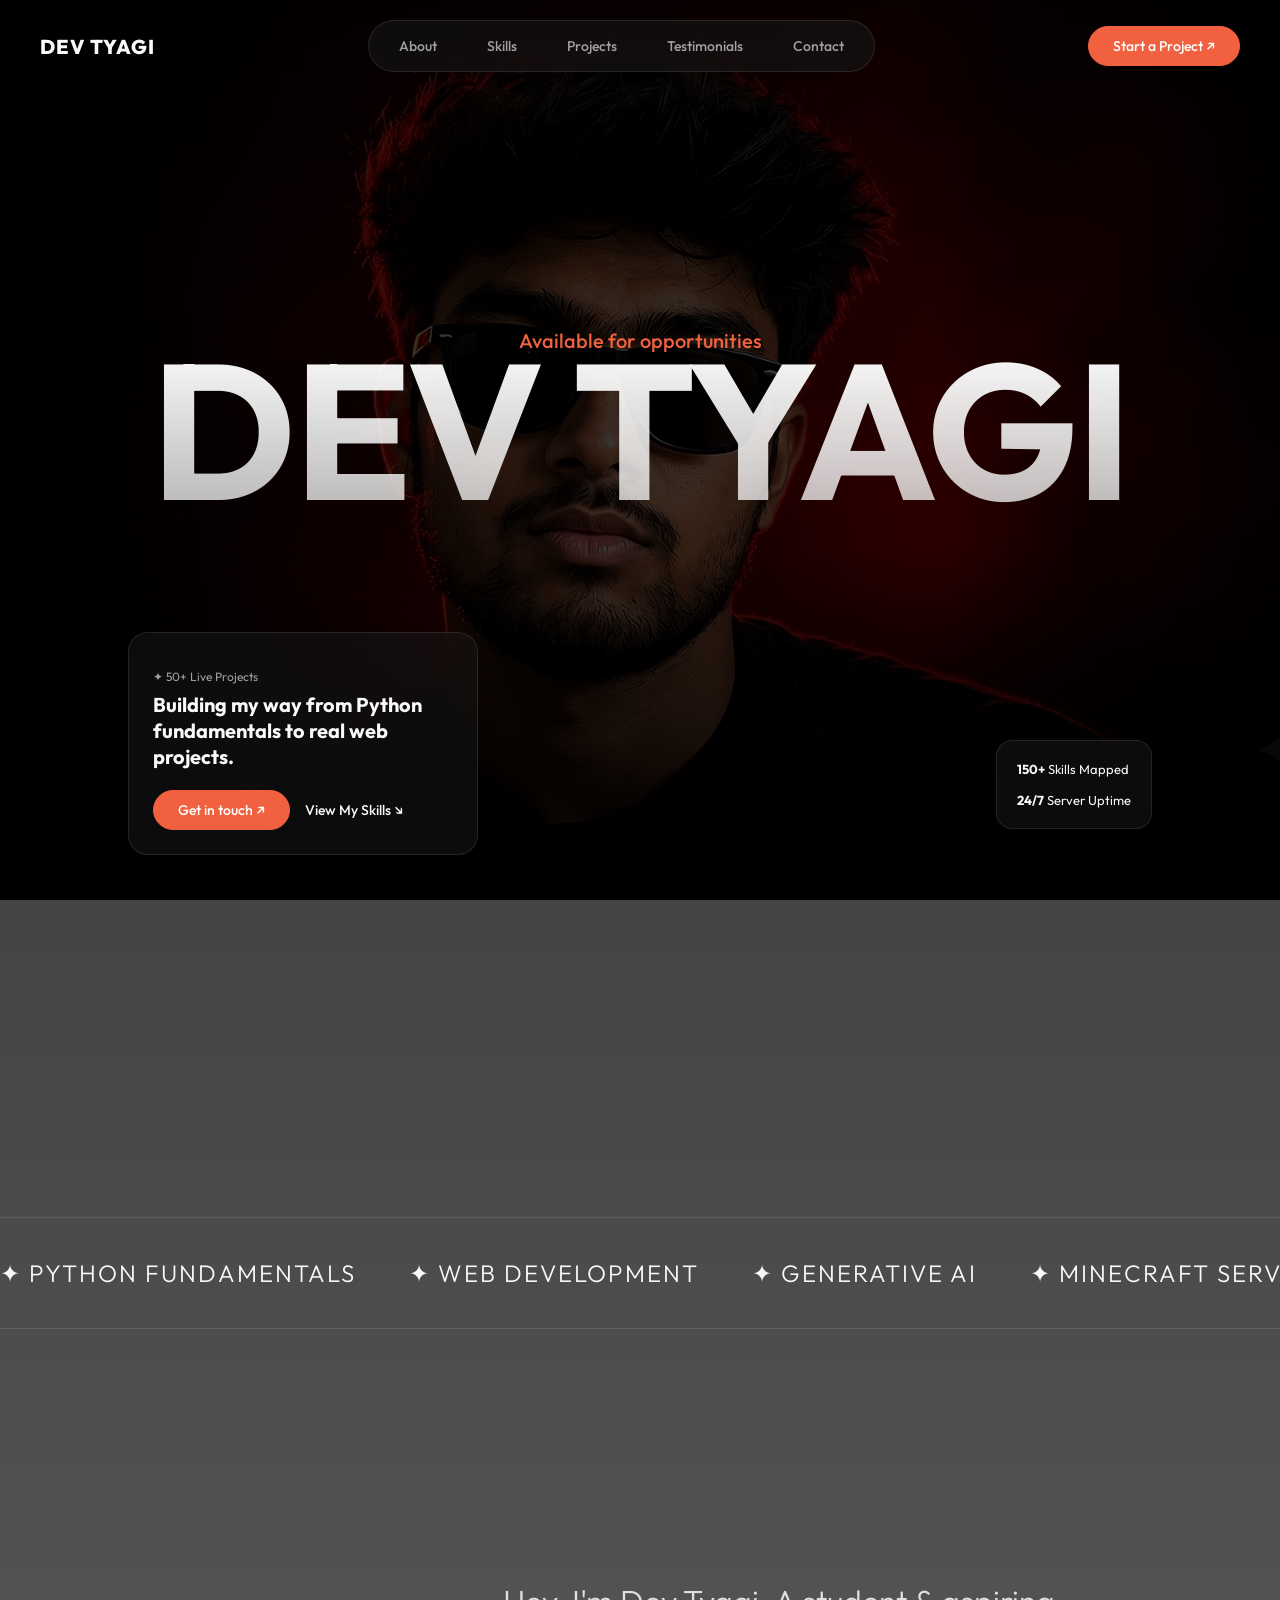
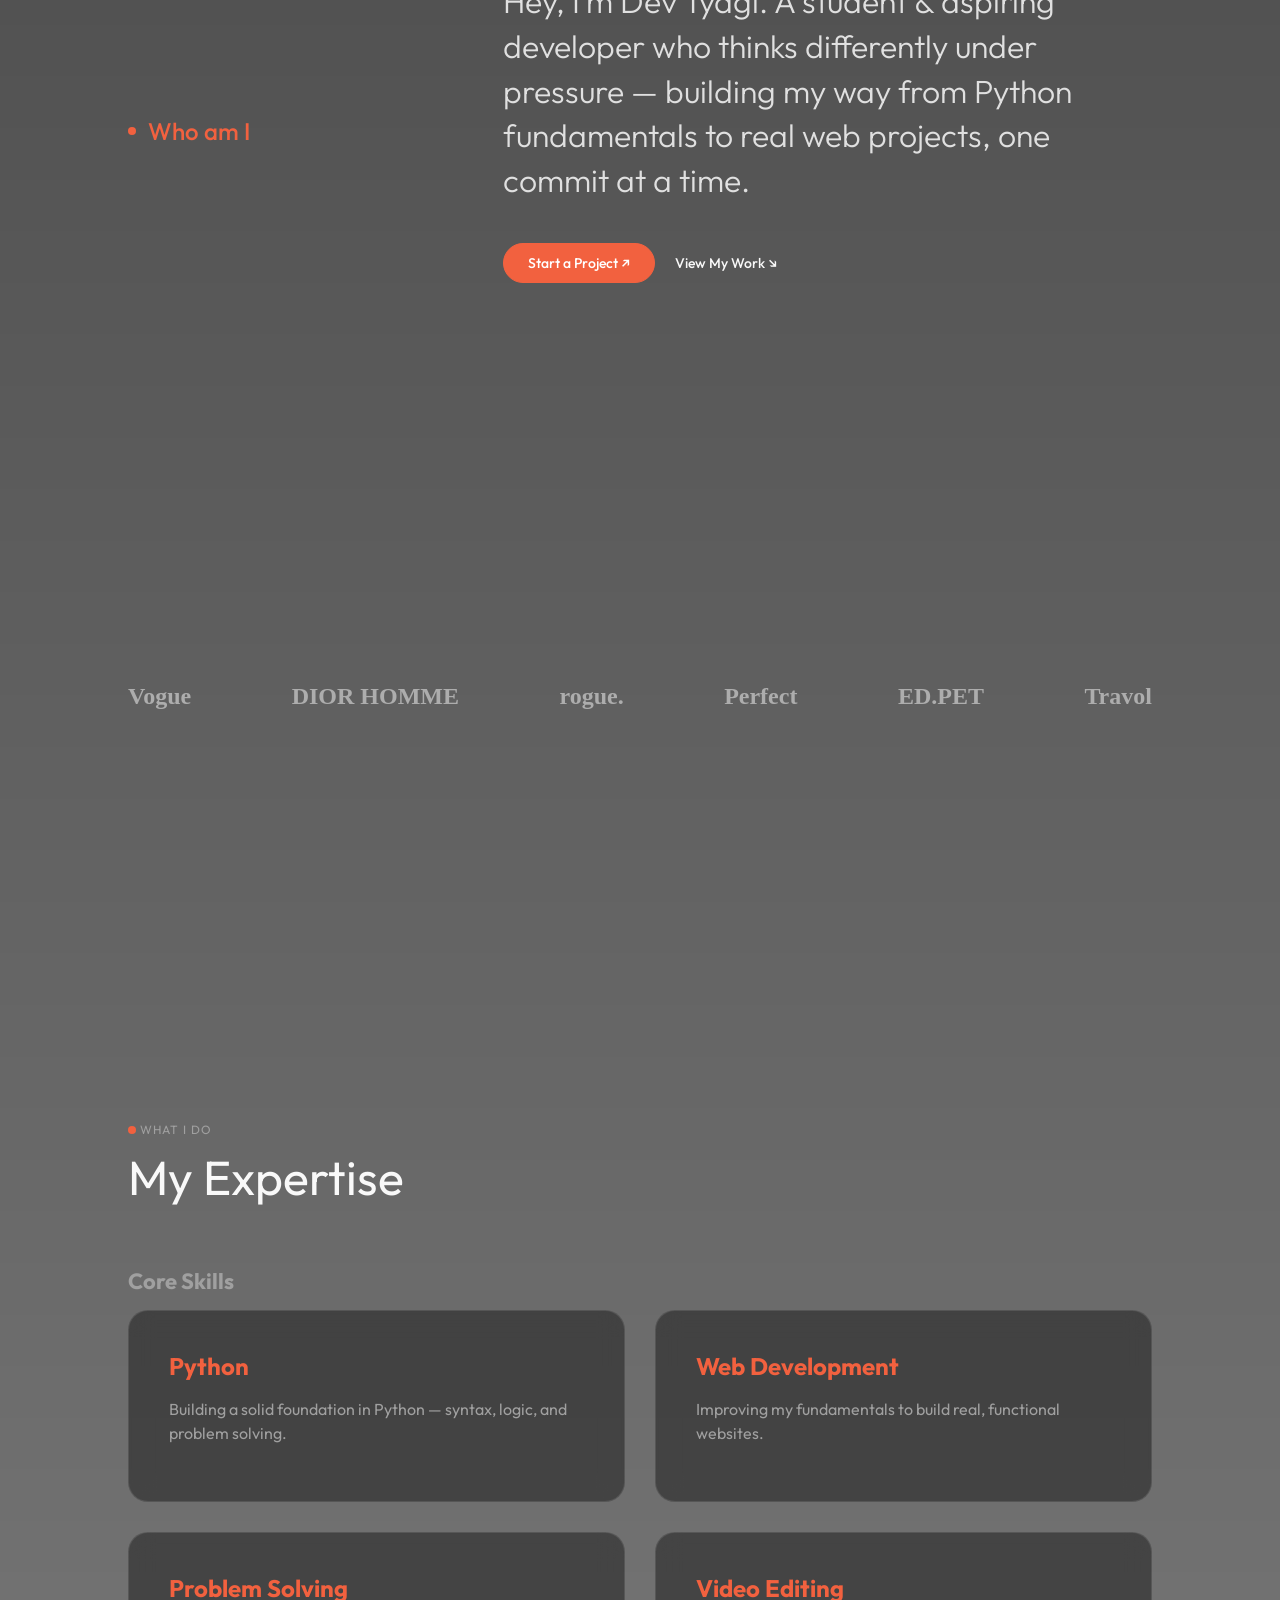
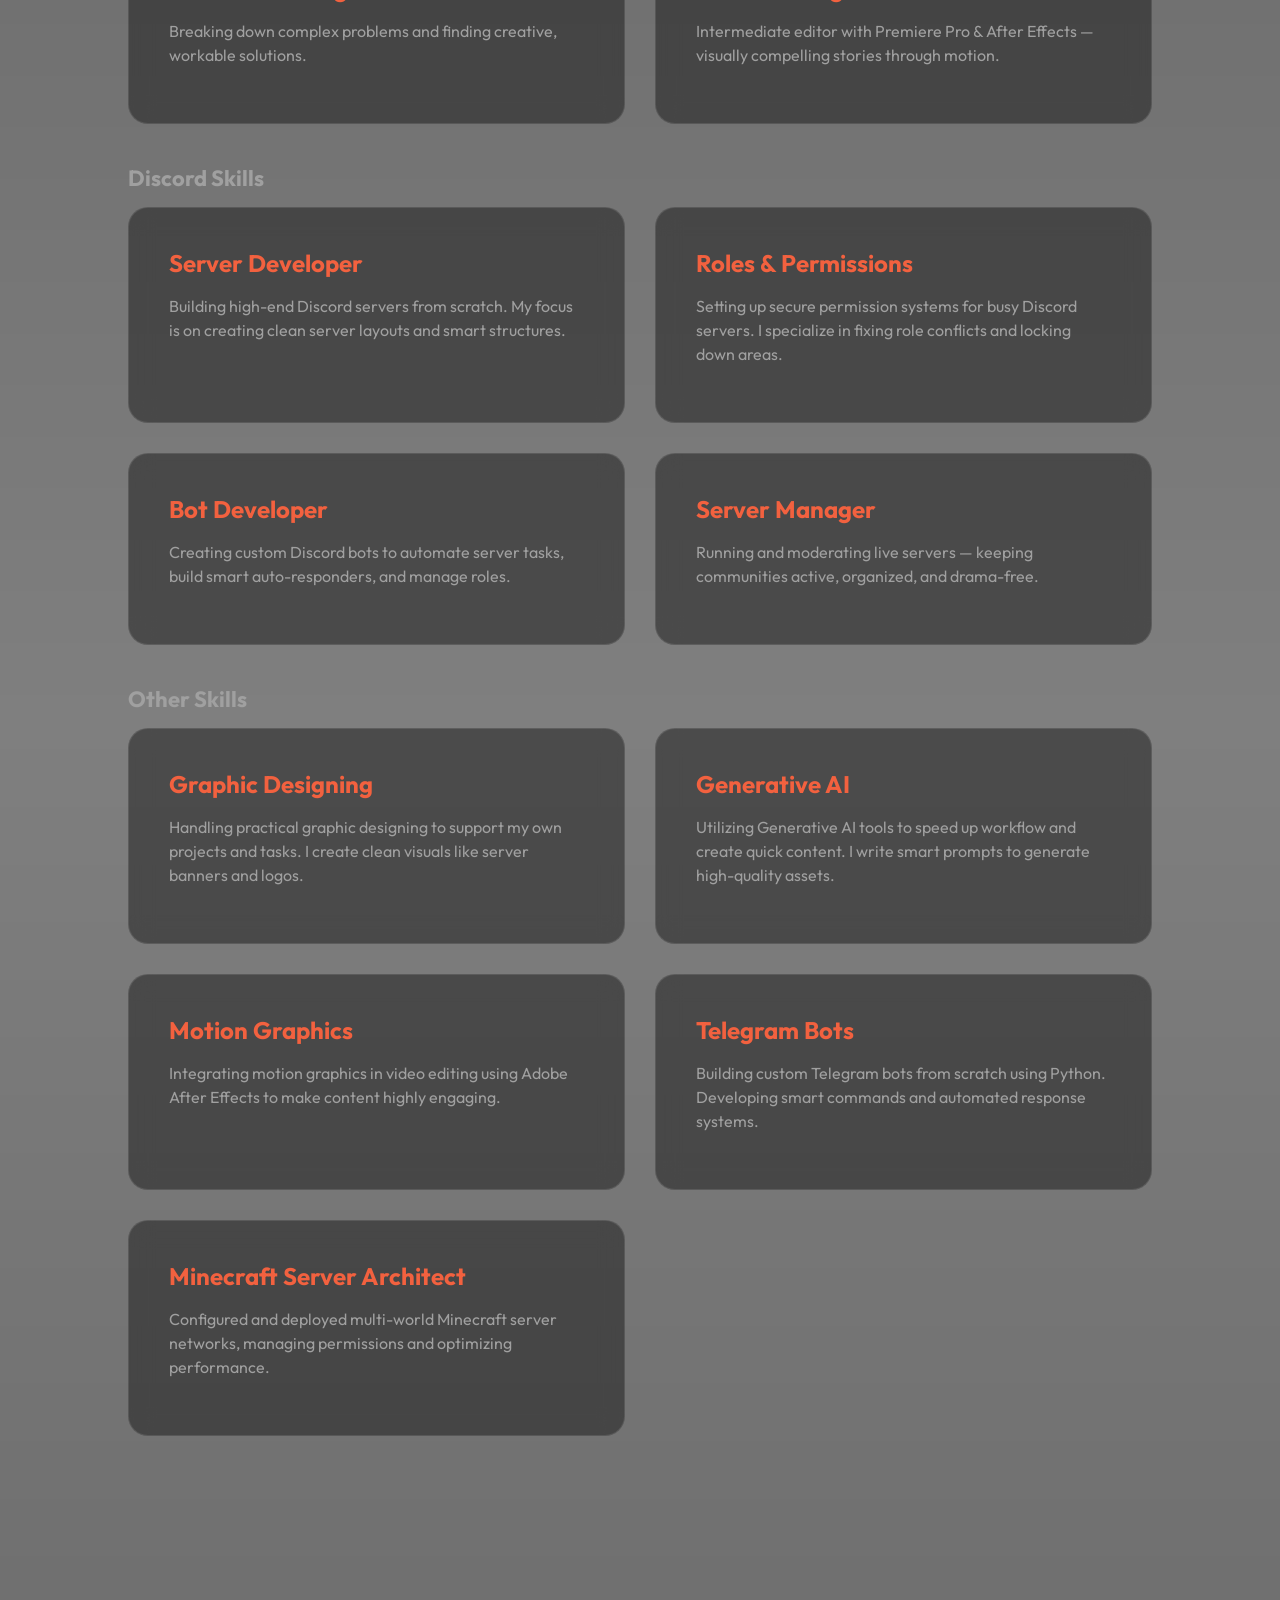
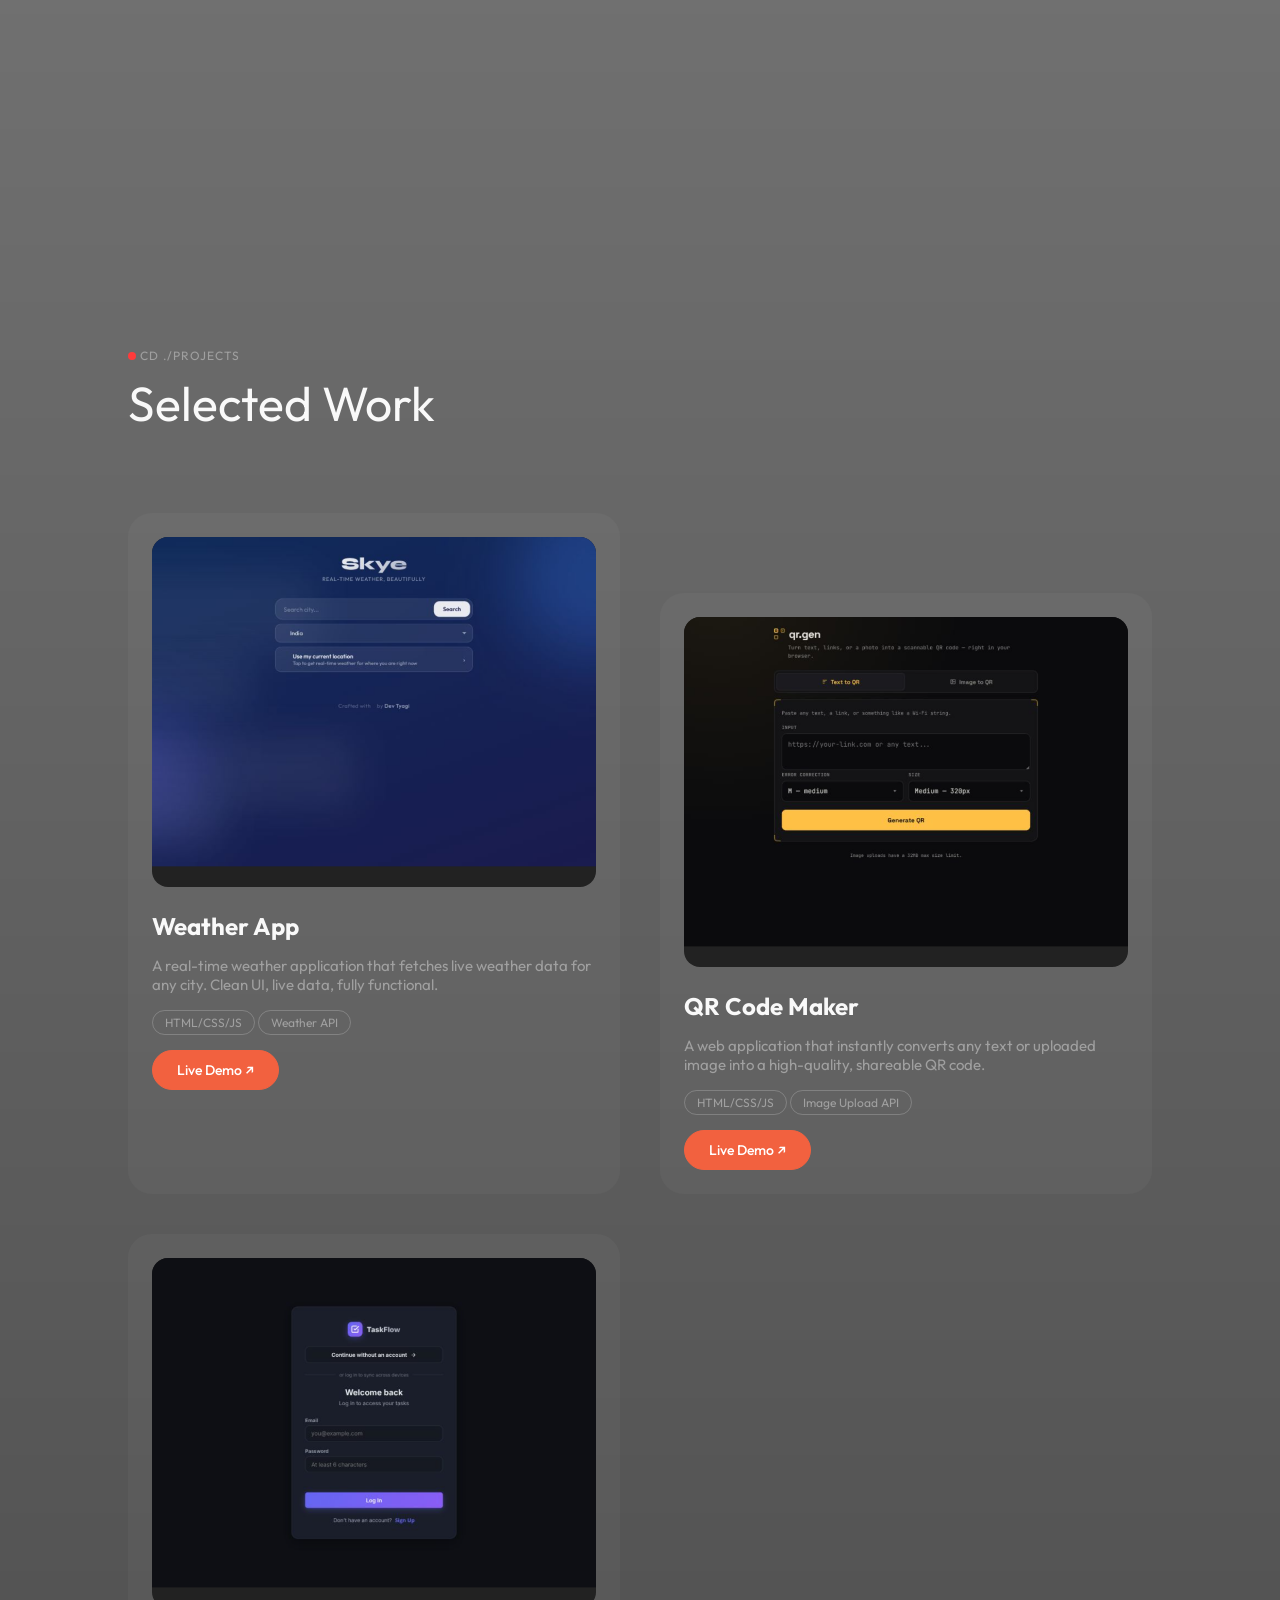
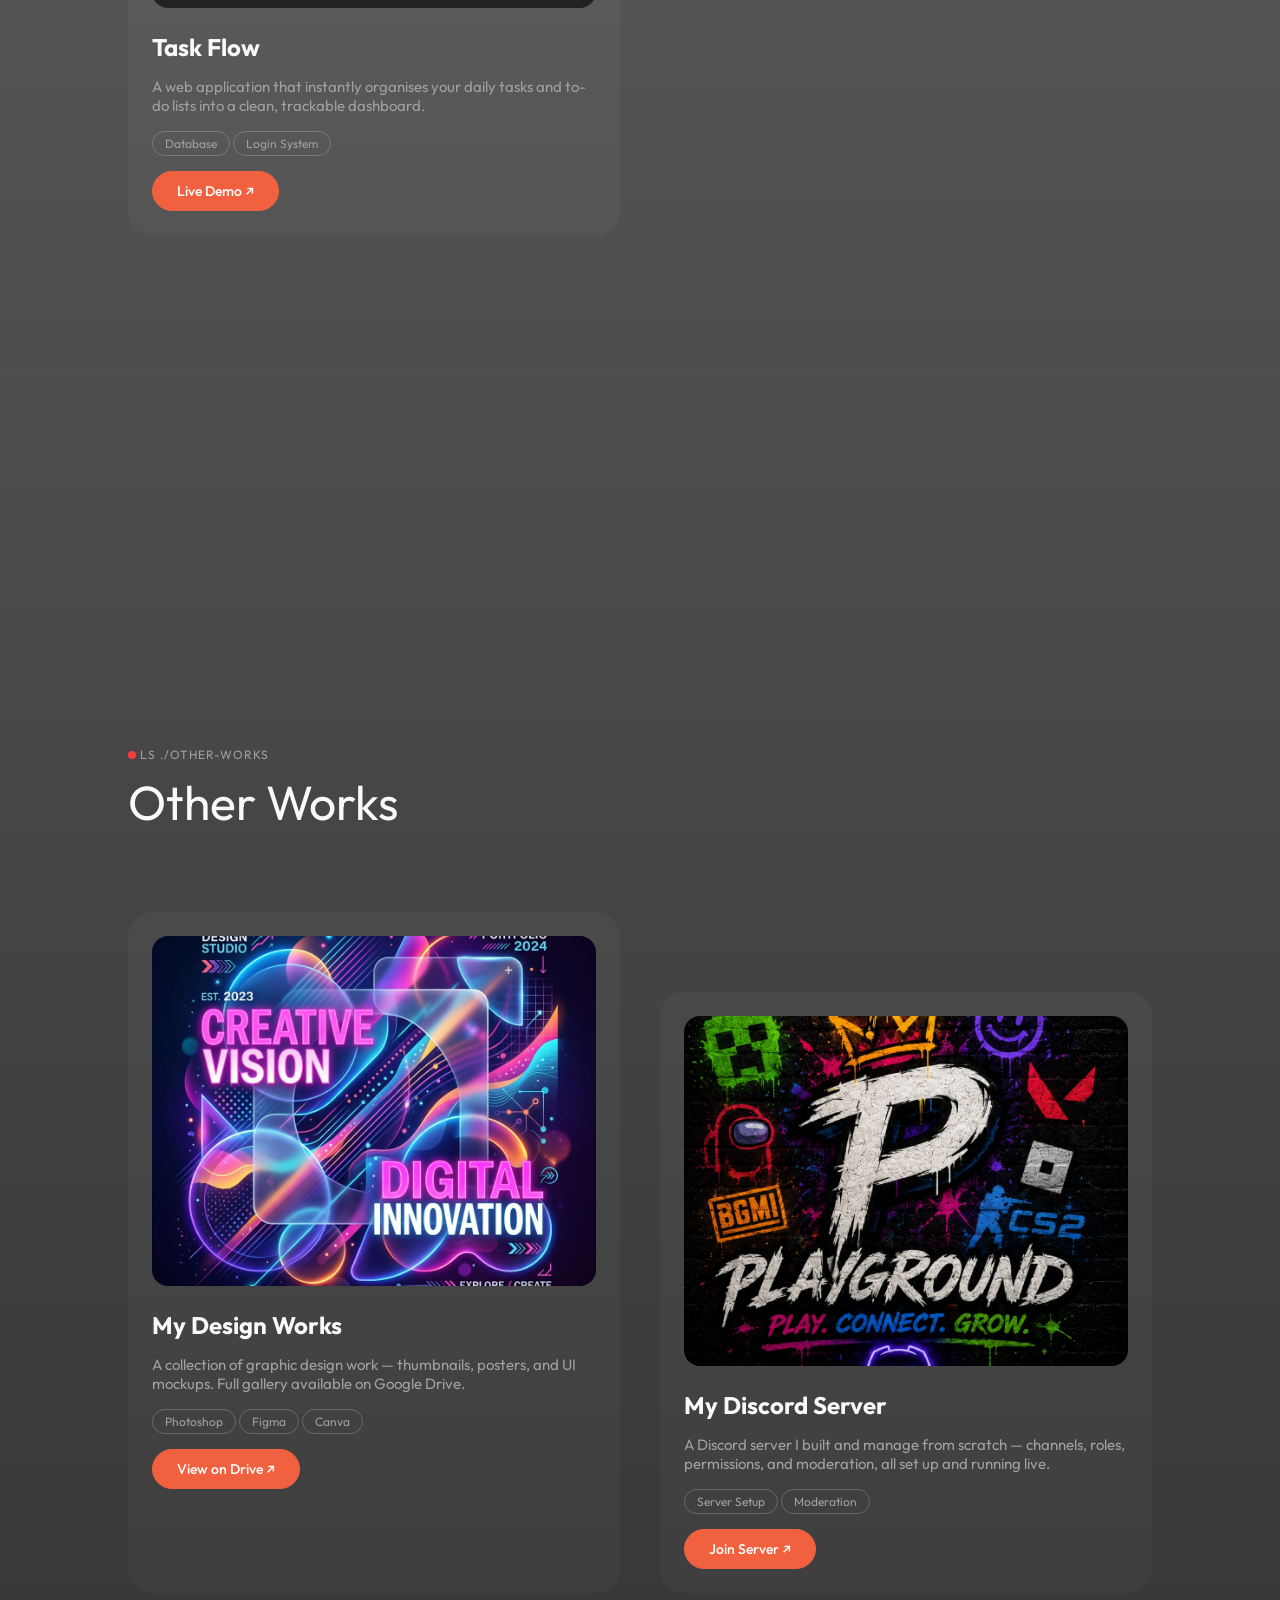
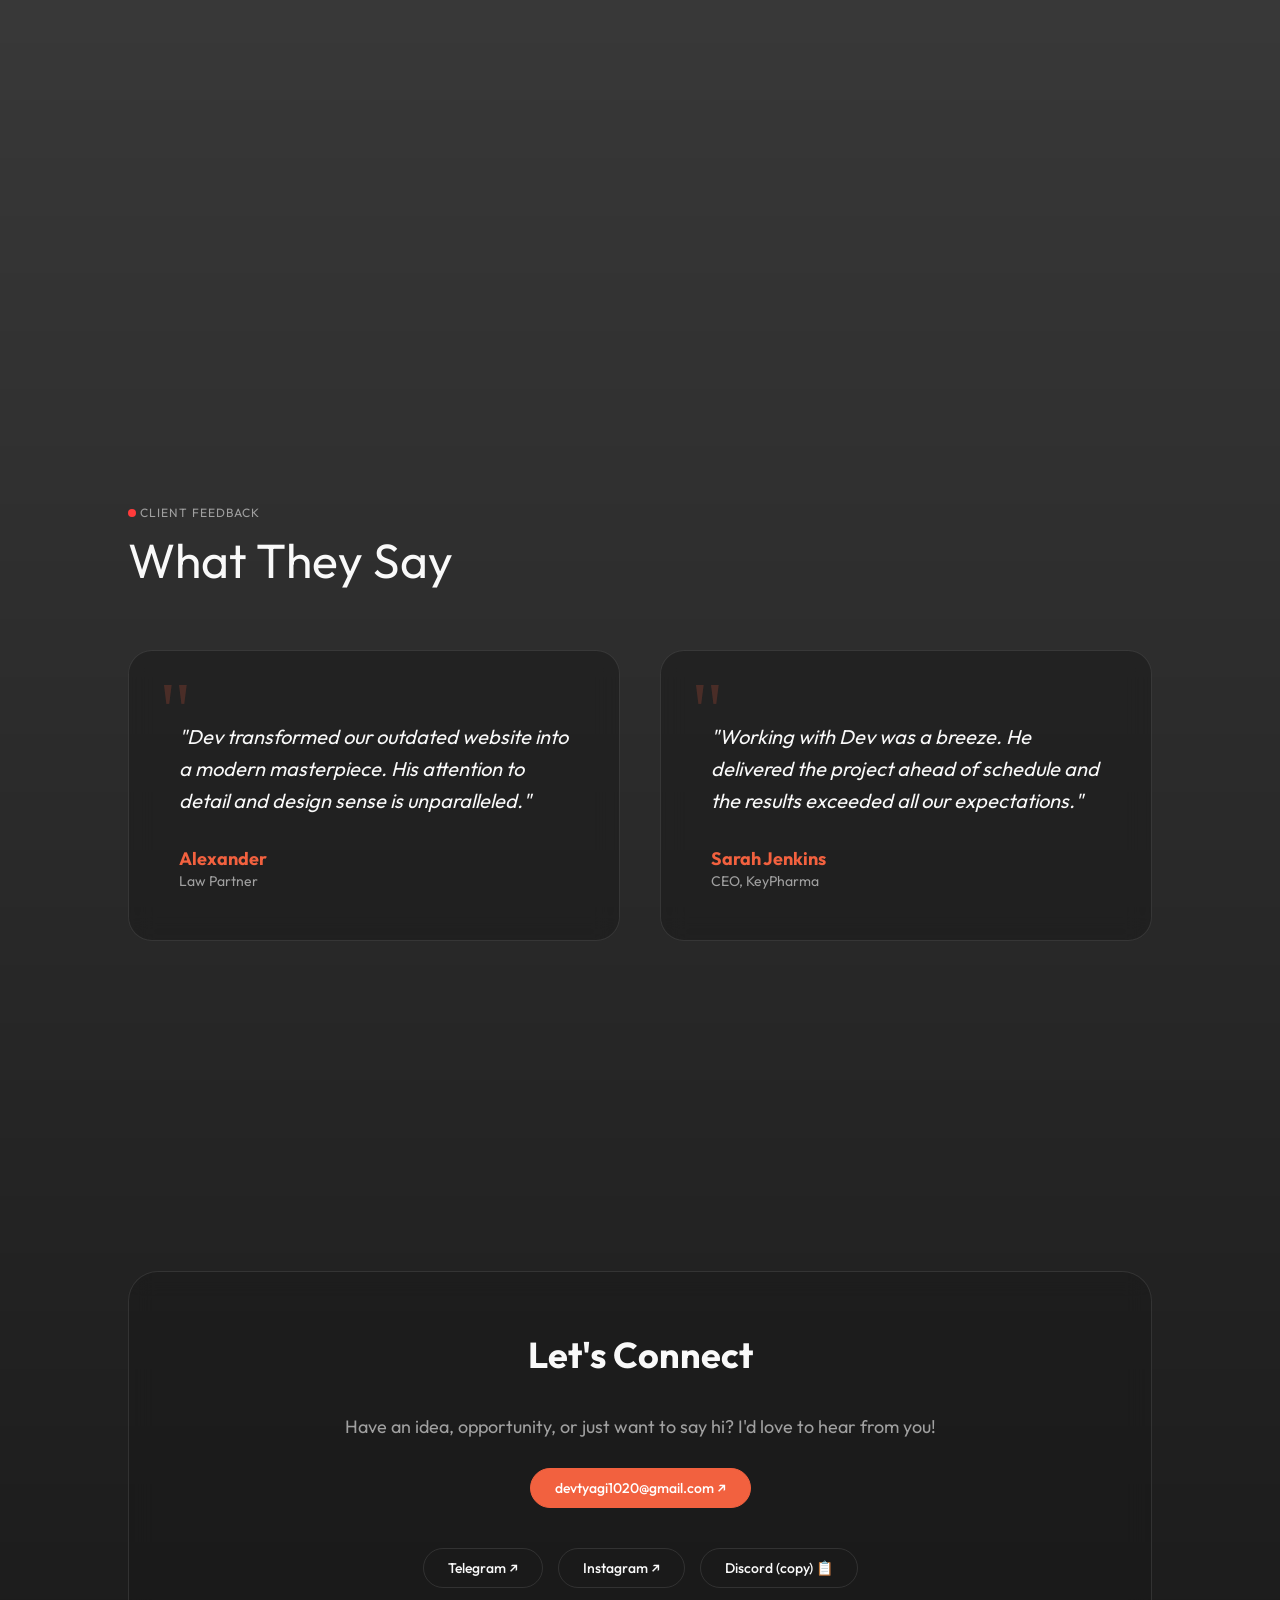
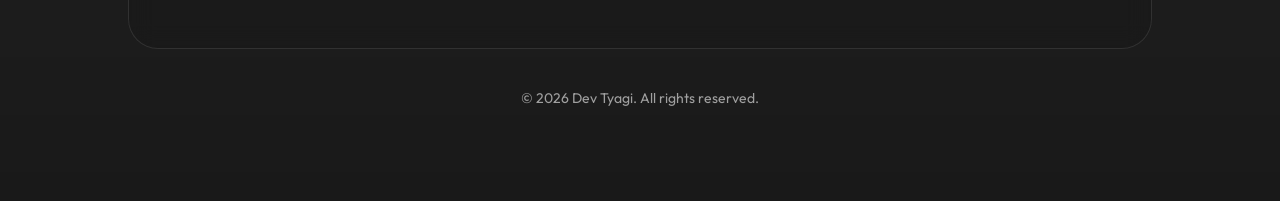
<file: index.html>
<!DOCTYPE html>
<html lang="en">
<head>
    <meta charset="UTF-8">
    <meta name="viewport" content="width=device-width, initial-scale=1.0">
    <title>Dev Tyagi - Web Developer</title>
    <!-- Import Google Fonts: Outfit -->
    <link rel="preconnect" href="https://fonts.googleapis.com">
    <link rel="preconnect" href="https://fonts.gstatic.com" crossorigin>
    <link href="https://fonts.googleapis.com/css2?family=Outfit:wght@300;400;500;700;800&display=swap" rel="stylesheet">
    <link rel="stylesheet" href="style.css">
</head>
<body>
    <!-- Full Screen Loader -->
    <div id="loader">
        <div class="loader-content">
            <div class="percentage-wrapper">
                <div class="loader-ring"></div>
                <div id="loader-percentage">0%</div>
            </div>
            <div class="loader-bar-container">
                <div id="loader-bar"></div>
            </div>
            <div class="loader-text">Loading Assets</div>
        </div>
    </div>

    <canvas id="canvas"></canvas>
    
    <!-- Fixed gradient fade at the bottom of the screen -->
    <div class="bottom-fade"></div>

    <div class="content-overlay">
        <!-- Navigation -->
        <nav class="navbar">
            <div class="logo">DEV TYAGI</div>
            <div class="nav-links glass">
                <a href="#about" class="active">About</a>
                <a href="#skills">Skills</a>
                <a href="#projects">Projects</a>
                <a href="#testimonials">Testimonials</a>
                <a href="#contact">Contact</a>
            </div>
            <a href="#contact" class="btn btn-primary nav-cta">Start a Project ↗</a>
        </nav>

        <!-- Hero Section -->
        <header class="hero">
            <div class="hero-content">
                <p class="subtitle">Available for opportunities</p>
                <h1 class="hero-title">Dev Tyagi</h1>
            </div>
            
            <!-- Left Info Card -->
            <div class="info-card left-card glass">
                <p class="stats-label">✦ 50+ Live Projects</p>
                <h2>Building my way from Python fundamentals to real web projects.</h2>
                <div class="card-actions">
                    <a href="#contact" class="btn btn-primary">Get in touch ↗</a>
                    <a href="#skills" class="link">View My Skills ↘</a>
                </div>
            </div>

            <!-- Right Info Card -->
            <div class="info-card right-card glass">
                <div class="review-stats">
                    <strong>150+</strong> Skills Mapped
                </div>
                <div class="review-stats" style="margin-bottom: 0;">
                    <strong>24/7</strong> Server Uptime
                </div>
            </div>
            <!-- Space for Cutout Image -->
            <div class="hero-image-placeholder"></div>
        </header>

        <!-- Marquee -->
        <section class="marquee-section">
            <div class="marquee-content">
                <span>✦ PYTHON FUNDAMENTALS</span>
                <span>✦ WEB DEVELOPMENT</span>
                <span>✦ GENERATIVE AI</span>
                <span>✦ MINECRAFT SERVER ARCHITECT</span>
                <span>✦ MOTION GRAPHICS</span>
                <span>✦ PYTHON FUNDAMENTALS</span>
                <span>✦ WEB DEVELOPMENT</span>
                <span>✦ GENERATIVE AI</span>
                <span>✦ MINECRAFT SERVER ARCHITECT</span>
                <span>✦ MOTION GRAPHICS</span>
            </div>
        </section>

        <!-- About Section -->
        <section id="about" class="about-section">
            <div class="about-label">
                <span class="dot"></span> Who am I
            </div>
            <div class="about-text-container">
                <p class="about-description">
                    Hey, I'm Dev Tyagi. A student & aspiring developer who thinks differently under pressure — building my way from Python fundamentals to real web projects, one commit at a time.
                </p>
                <div class="about-actions">
                    <a href="#contact" class="btn btn-primary">Start a Project ↗</a>
                    <a href="#projects" class="link">View My Work ↘</a>
                </div>
            </div>
        </section>

        <!-- Client Logos -->
        <section class="logos-section">
            <div class="logos-container opacity-50">
                <h3 class="logo-item">Vogue</h3>
                <h3 class="logo-item">DIOR HOMME</h3>
                <h3 class="logo-item">rogue.</h3>
                <h3 class="logo-item">Perfect</h3>
                <h3 class="logo-item">ED.PET</h3>
                <h3 class="logo-item">Travol</h3>
            </div>
        </section>

        <!-- Skills Section -->
        <section id="skills" class="skills-section">
            <div class="skills-header">
                <p class="section-subtitle"><span class="dot"></span> What I do</p>
                <h2 class="section-title">My Expertise</h2>
            </div>
            
            <h3 style="margin: 20px 0 15px; font-size: 22px; color: var(--text-muted);">Core Skills</h3>
            <div class="skills-grid">
                <div class="skill-card glass">
                    <h3>Python</h3>
                    <p>Building a solid foundation in Python — syntax, logic, and problem solving.</p>
                </div>
                <div class="skill-card glass">
                    <h3>Web Development</h3>
                    <p>Improving my fundamentals to build real, functional websites.</p>
                </div>
                <div class="skill-card glass">
                    <h3>Problem Solving</h3>
                    <p>Breaking down complex problems and finding creative, workable solutions.</p>
                </div>
                <div class="skill-card glass">
                    <h3>Video Editing</h3>
                    <p>Intermediate editor with Premiere Pro & After Effects — visually compelling stories through motion.</p>
                </div>
            </div>

            <h3 style="margin: 40px 0 15px; font-size: 22px; color: var(--text-muted);">Discord Skills</h3>
            <div class="skills-grid">
                <div class="skill-card glass">
                    <h3>Server Developer</h3>
                    <p>Building high-end Discord servers from scratch. My focus is on creating clean server layouts and smart structures.</p>
                </div>
                <div class="skill-card glass">
                    <h3>Roles & Permissions</h3>
                    <p>Setting up secure permission systems for busy Discord servers. I specialize in fixing role conflicts and locking down areas.</p>
                </div>
                <div class="skill-card glass">
                    <h3>Bot Developer</h3>
                    <p>Creating custom Discord bots to automate server tasks, build smart auto-responders, and manage roles.</p>
                </div>
                <div class="skill-card glass">
                    <h3>Server Manager</h3>
                    <p>Running and moderating live servers — keeping communities active, organized, and drama-free.</p>
                </div>
            </div>

            <h3 style="margin: 40px 0 15px; font-size: 22px; color: var(--text-muted);">Other Skills</h3>
            <div class="skills-grid">
                <div class="skill-card glass">
                    <h3>Graphic Designing</h3>
                    <p>Handling practical graphic designing to support my own projects and tasks. I create clean visuals like server banners and logos.</p>
                </div>
                <div class="skill-card glass">
                    <h3>Generative AI</h3>
                    <p>Utilizing Generative AI tools to speed up workflow and create quick content. I write smart prompts to generate high-quality assets.</p>
                </div>
                <div class="skill-card glass">
                    <h3>Motion Graphics</h3>
                    <p>Integrating motion graphics in video editing using Adobe After Effects to make content highly engaging.</p>
                </div>
                <div class="skill-card glass">
                    <h3>Telegram Bots</h3>
                    <p>Building custom Telegram bots from scratch using Python. Developing smart commands and automated response systems.</p>
                </div>
                <div class="skill-card glass">
                    <h3>Minecraft Server Architect</h3>
                    <p>Configured and deployed multi-world Minecraft server networks, managing permissions and optimizing performance.</p>
                </div>
            </div>
        </section>

        <!-- Projects Section -->
        <section id="projects" class="projects-section">
            <div class="projects-header">
                <p class="section-subtitle"><span class="dot red"></span> cd ./projects</p>
                <h2 class="section-title">Selected Work</h2>
            </div>

            <div class="projects-grid">
                <!-- Project 1 -->
                <div class="project-card">
                    <div class="project-image-wrapper">
                        <img src="images/weather.png" alt="Weather App" style="width: 100%; height: 100%; object-fit: cover;">
                    </div>
                    <div class="project-info">
                        <h3>Weather App</h3>
                        <p>A real-time weather application that fetches live weather data for any city. Clean UI, live data, fully functional.</p>
                        <span class="tag">HTML/CSS/JS</span>
                        <span class="tag">Weather API</span>
                        <div style="margin-top: 15px;">
                            <a href="https://weather-app-zeta-lyart-28.vercel.app" target="_blank" class="btn btn-primary">Live Demo ↗</a>
                        </div>
                    </div>
                </div>

                <!-- Project 2 -->
                <div class="project-card mt-large">
                    <div class="project-image-wrapper">
                        <img src="images/qrgen.png" alt="QR Code Maker" style="width: 100%; height: 100%; object-fit: cover;">
                    </div>
                    <div class="project-info">
                        <h3>QR Code Maker</h3>
                        <p>A web application that instantly converts any text or uploaded image into a high-quality, shareable QR code.</p>
                        <span class="tag">HTML/CSS/JS</span>
                        <span class="tag">Image Upload API</span>
                        <div style="margin-top: 15px;">
                            <a href="https://qr-gen-jet.vercel.app/" target="_blank" class="btn btn-primary">Live Demo ↗</a>
                        </div>
                    </div>
                </div>

                <!-- Project 3 -->
                <div class="project-card">
                    <div class="project-image-wrapper">
                        <img src="images/taskflow.png" alt="Task Flow" style="width: 100%; height: 100%; object-fit: cover;">
                    </div>
                    <div class="project-info">
                        <h3>Task Flow</h3>
                        <p>A web application that instantly organises your daily tasks and to-do lists into a clean, trackable dashboard.</p>
                        <span class="tag">Database</span>
                        <span class="tag">Login System</span>
                        <div style="margin-top: 15px;">
                            <a href="https://taskflow-ztg9.vercel.app/" target="_blank" class="btn btn-primary">Live Demo ↗</a>
                        </div>
                    </div>
                </div>
            </div>
        </section>

        <!-- Other Works Section -->
        <section id="other-works" class="projects-section">
            <div class="projects-header">
                <p class="section-subtitle"><span class="dot red"></span> ls ./other-works</p>
                <h2 class="section-title">Other Works</h2>
            </div>
            
            <div class="projects-grid">
                <!-- Project 1 -->
                <div class="project-card">
                    <div class="project-image-wrapper">
                        <img src="images/design_work.jpg" alt="Design Works" style="width: 100%; height: 100%; object-fit: cover;">
                    </div>
                    <div class="project-info">
                        <h3>My Design Works</h3>
                        <p>A collection of graphic design work — thumbnails, posters, and UI mockups. Full gallery available on Google Drive.</p>
                        <span class="tag">Photoshop</span>
                        <span class="tag">Figma</span>
                        <span class="tag">Canva</span>
                        <div style="margin-top: 15px;">
                            <a href="https://drive.google.com/file/d/18q_3VTG0fbi8hStUW8issNwMWQpncp61/view?usp=sharing" target="_blank" class="btn btn-primary">View on Drive ↗</a>
                        </div>
                    </div>
                </div>

                <!-- Project 2 -->
                <div class="project-card mt-large">
                    <div class="project-image-wrapper">
                        <img src="images/discord.jpg" alt="Discord Server" style="width: 100%; height: 100%; object-fit: cover;">
                    </div>
                    <div class="project-info">
                        <h3>My Discord Server</h3>
                        <p>A Discord server I built and manage from scratch — channels, roles, permissions, and moderation, all set up and running live.</p>
                        <span class="tag">Server Setup</span>
                        <span class="tag">Moderation</span>
                        <div style="margin-top: 15px;">
                            <a href="https://discord.gg/qBBkJEvYF6" target="_blank" class="btn btn-primary">Join Server ↗</a>
                        </div>
                    </div>
                </div>
            </div>
        </section>

        <!-- Testimonials Section -->
        <section id="testimonials" class="testimonials-section">
            <div class="testimonials-header">
                <p class="section-subtitle"><span class="dot red"></span> Client Feedback</p>
                <h2 class="section-title">What They Say</h2>
            </div>
            <div class="testimonials-grid">
                <div class="testimonial-card glass">
                    <p class="quote">"Dev transformed our outdated website into a modern masterpiece. His attention to detail and design sense is unparalleled."</p>
                    <div class="author">
                        <strong>Alexander</strong>
                        <span>Law Partner</span>
                    </div>
                </div>
                <div class="testimonial-card glass">
                    <p class="quote">"Working with Dev was a breeze. He delivered the project ahead of schedule and the results exceeded all our expectations."</p>
                    <div class="author">
                        <strong>Sarah Jenkins</strong>
                        <span>CEO, KeyPharma</span>
                    </div>
                </div>
            </div>
        </section>
        
        <!-- Footer Section -->
        <footer id="contact" class="site-footer">
            <div class="footer-content glass">
                <h2>Let's Connect</h2>
                <p>Have an idea, opportunity, or just want to say hi? I'd love to hear from you!</p>
                <div class="footer-actions">
                    <a href="mailto:devtyagi1020@gmail.com" class="btn btn-primary">devtyagi1020@gmail.com ↗</a>
                </div>
                <div class="footer-links" style="display: flex; gap: 15px; justify-content: center; flex-wrap: wrap;">
                    <a href="https://t.me/thecyberdaddy" target="_blank" class="btn btn-primary" style="background: transparent; color: var(--text-main); border-color: var(--glass-border);">Telegram ↗</a>
                    <a href="https://instagram.com/papajorvik" target="_blank" class="btn btn-primary" style="background: transparent; color: var(--text-main); border-color: var(--glass-border);">Instagram ↗</a>
                    <a href="javascript:void(0)" id="discordCard" class="btn btn-primary" style="background: transparent; color: var(--text-main); border-color: var(--glass-border);">Discord (copy) 📋</a>
                </div>
            </div>
            <div class="footer-bottom">
                <p>&copy; 2026 Dev Tyagi. All rights reserved.</p>
            </div>
        </footer>
        
    </div>

    <!-- Toast Notification for Discord Copy -->
    <div id="toast" class="toast">Copied Discord Username!</div>

    <script src="script.js"></script>
    <script>
        // Discord Copy Logic
        const discordCard = document.getElementById("discordCard");
        const toast = document.getElementById("toast");
        if (discordCard && toast) {
            discordCard.addEventListener("click", (e) => {
                e.preventDefault();
                navigator.clipboard.writeText("papajorvik").catch(() => {});
                toast.classList.add("show");
                setTimeout(() => {
                    toast.classList.remove("show");
                }, 1800);
            });
        }
    </script>
</body>
</html>
</file>
<file: style.css>
:root {
    --primary: #f2613f; /* Orange accent */
    --text-main: #f9f9f9;
    --text-muted: #a0a0a0;
    --bg-overlay: rgba(10, 10, 10, 0.4);
    --glass-bg: rgba(25, 25, 25, 0.5);
    --glass-border: rgba(255, 255, 255, 0.1);
}

html, body {
    margin: 0;
    padding: 0;
    width: 100%;
    font-family: 'Outfit', sans-serif;
    color: var(--text-main);
    background-color: transparent; /* No black background to allow canvas */
    scroll-behavior: smooth;
    
    /* Hide scrollbar for IE, Edge and Firefox */
    -ms-overflow-style: none;
    scrollbar-width: none;
}

/* Hide scrollbar for Chrome, Safari and Opera */
::-webkit-scrollbar {
    display: none;
}

/* Canvas is fixed in the background */
#canvas {
    position: fixed;
    top: 0;
    left: 0;
    width: 100vw;
    height: 100vh;
    z-index: -1;
    pointer-events: none;
}

/* Fades out the background video at the bottom of the screen */
.bottom-fade {
    position: fixed;
    bottom: 0;
    left: 0;
    width: 100vw;
    height: 40vh; /* Gradient covers bottom 40% */
    background: linear-gradient(to top, rgba(0,0,0,1) 0%, rgba(0,0,0,0) 100%);
    pointer-events: none;
    z-index: 0;
}

/* Content overlays on top */
.content-overlay {
    position: relative;
    z-index: 1;
    width: 100%;
    /* Add a subtle dark gradient to make text readable */
    background: linear-gradient(to bottom, rgba(0,0,0,0.8) 0%, rgba(0,0,0,0.5) 40%, rgba(0,0,0,0.9) 100%);
    min-height: 100vh;
}

/* Glassmorphism utility */
.glass {
    background: var(--glass-bg);
    backdrop-filter: blur(12px);
    -webkit-backdrop-filter: blur(12px);
    border: 1px solid var(--glass-border);
    border-radius: 20px;
}

/* Buttons */
.btn {
    display: inline-flex;
    align-items: center;
    justify-content: center;
    padding: 10px 24px;
    border-radius: 50px;
    text-decoration: none;
    font-weight: 500;
    font-size: 14px;
    transition: all 0.3s ease;
}

.btn-primary {
    background-color: var(--primary);
    color: #fff;
    border: 1px solid var(--primary);
}

.btn-primary:hover {
    background-color: transparent;
    color: var(--primary);
}

.link {
    color: var(--text-main);
    text-decoration: none;
    font-size: 14px;
    font-weight: 500;
}

.link:hover {
    text-decoration: underline;
}

/* --- Typography --- */
h1, h2, h3 {
    margin: 0;
    font-weight: 700;
}

/* Navigation */
.navbar {
    display: flex;
    justify-content: space-between;
    align-items: center;
    padding: 20px 40px;
    position: sticky;
    top: 0;
    z-index: 100;
}

.logo {
    font-weight: 800;
    font-size: 20px;
    letter-spacing: 1px;
}

.nav-links {
    display: flex;
    gap: 10px;
    padding: 8px 10px;
    border-radius: 40px;
}

.nav-links a {
    color: var(--text-muted);
    text-decoration: none;
    padding: 8px 20px;
    border-radius: 30px;
    font-size: 14px;
    font-weight: 500;
    transition: all 0.3s ease;
}

.nav-links a:hover, .nav-links a.active {
    background: rgba(255, 255, 255, 0.1);
    color: #fff;
}

/* Hero Section */
.hero {
    position: relative;
    height: 120vh;
    display: flex;
    flex-direction: column;
    align-items: center;
    justify-content: center;
    text-align: center;
}

.hero-content {
    position: absolute;
    top: 20%;
    z-index: 2;
}

.subtitle {
    color: var(--primary);
    font-size: 20px;
    font-weight: 500;
    margin-bottom: -20px;
}

.hero-title {
    font-size: 15vw;
    line-height: 1;
    letter-spacing: -2px;
    text-transform: uppercase;
    font-family: 'Outfit', sans-serif; /* Fallback for giant text */
    /* Add gradient text */
    background: linear-gradient(180deg, #fff 0%, rgba(255,255,255,0.7) 100%);
    -webkit-background-clip: text;
    background-clip: text;
    -webkit-text-fill-color: transparent;
}

.info-card {
    position: absolute;
    padding: 24px;
    max-width: 300px;
    text-align: left;
    z-index: 3;
}

.left-card {
    left: 10%;
    top: 50%;
}

.stats-label {
    font-size: 12px;
    color: var(--text-muted);
    margin-bottom: 8px;
}

.left-card h2 {
    font-size: 20px;
    margin-bottom: 20px;
    line-height: 1.3;
}

.card-actions {
    display: flex;
    gap: 15px;
    align-items: center;
}

.right-card {
    right: 10%;
    top: 60%;
    border-radius: 16px;
    padding: 20px;
}


.avatars {
    display: flex;
    margin-bottom: 12px;
}

.avatar {
    width: 32px;
    height: 32px;
    border-radius: 50%;
    border: 2px solid #222;
    margin-left: -10px;
}
.avatar:first-child { margin-left: 0; }

.review-stats {
    font-size: 13px;
    margin-bottom: 15px;
}

.card-badges {
    display: flex;
    gap: 10px;
}

.badge {
    background: rgba(255, 255, 255, 0.1);
    padding: 6px 12px;
    border-radius: 20px;
    font-size: 11px;
}

.hero-image-placeholder {
    /* If the user provides a cutout image, it goes here */
    position: absolute;
    bottom: 0;
    width: 400px;
    height: 60vh;
    z-index: 1;
}

/* Marquee Section */
.marquee-section {
    padding: 40px 0;
    border-top: 1px solid var(--glass-border);
    border-bottom: 1px solid var(--glass-border);
    overflow: hidden;
    white-space: nowrap;
    margin-top: 5vh;
}

.marquee-content {
    display: inline-block;
    animation: marquee 20s linear infinite;
}

.marquee-content span {
    font-size: 24px;
    font-weight: 300;
    letter-spacing: 2px;
    margin-right: 50px;
}

@keyframes marquee {
    0% { transform: translateX(0); }
    100% { transform: translateX(-50%); }
}

/* About Section */
.about-section {
    padding: 250px 10%;
    display: grid;
    grid-template-columns: 1fr 2fr;
    gap: 50px;
}

.about-label {
    font-size: 24px;
    font-weight: 500;
    display: flex;
    align-items: center;
    gap: 12px;
    color: var(--primary);
}

.dot {
    width: 8px;
    height: 8px;
    background-color: var(--primary);
    border-radius: 50%;
    display: inline-block;
}

.about-description {
    font-size: 32px;
    line-height: 1.4;
    font-weight: 300;
    margin: 0 0 40px 0;
    color: #e0e0e0;
}

.about-actions {
    display: flex;
    gap: 20px;
    align-items: center;
}

/* Logos Section */
.logos-section {
    padding: 150px 10%;
}

.logos-container {
    display: flex;
    justify-content: space-between;
    align-items: center;
    flex-wrap: wrap;
    opacity: 0.5;
}

.logo-item {
    font-family: serif;
    font-size: 24px;
}

/* Projects Section */
.projects-section {
    padding: 250px 10%;
}

.projects-header {
    margin-bottom: 80px;
}

.section-subtitle {
    font-size: 12px;
    color: var(--text-muted);
    text-transform: uppercase;
    letter-spacing: 1px;
    margin-bottom: 10px;
}

.dot.red { background-color: #ff3b3b; }

.section-title {
    font-size: 48px;
    font-weight: 400;
}

.projects-grid {
    display: grid;
    grid-template-columns: 1fr 1fr;
    gap: 40px;
}

.mt-large {
    margin-top: 80px;
}

.project-card {
    background: rgba(255, 255, 255, 0.03);
    border-radius: 24px;
    padding: 24px;
    transition: transform 0.3s ease;
}

.project-card:hover {
    transform: translateY(-10px);
}

.project-image-wrapper {
    width: 100%;
    height: 350px;
    border-radius: 16px;
    overflow: hidden;
    margin-bottom: 24px;
    background: #222;
}

.placeholder-image {
    width: 100%;
    height: 100%;
    display: flex;
    align-items: center;
    justify-content: center;
    font-size: 24px;
    font-weight: 700;
    color: rgba(255,255,255,0.8);
}

.lawyer-theme { background: linear-gradient(135deg, #b8860b 0%, #111 100%); }
.travol-theme { background: linear-gradient(135deg, #87ceeb 0%, #00008b 100%); }
.agency-theme { background: linear-gradient(135deg, #98fb98 0%, #006400 100%); }
.robert-theme { background: linear-gradient(135deg, #1e3c72 0%, #2a5298 100%); }

.project-info h3 {
    font-size: 24px;
    margin-bottom: 10px;
}

.project-info p {
    color: var(--text-muted);
    margin-bottom: 16px;
    font-size: 15px;
}

.tag {
    display: inline-block;
    padding: 4px 12px;
    border: 1px solid rgba(255, 255, 255, 0.2);
    border-radius: 20px;
    font-size: 12px;
    color: var(--text-muted);
}

/* Skills Section */
.skills-section {
    padding: 250px 10%;
}
.skills-header {
    margin-bottom: 60px;
}
.skills-grid {
    display: grid;
    grid-template-columns: repeat(2, 1fr);
    gap: 30px;
}
.skill-card {
    padding: 40px;
    border-radius: 20px;
    transition: transform 0.3s ease;
}
.skill-card:hover {
    transform: translateY(-5px);
}
.skill-card h3 {
    font-size: 24px;
    margin-bottom: 15px;
    color: var(--primary);
}
.skill-card p {
    color: var(--text-muted);
    font-size: 16px;
    line-height: 1.5;
}

/* Testimonials Section */
.testimonials-section {
    padding: 250px 10%;
}
.testimonials-header {
    margin-bottom: 60px;
}
.testimonials-grid {
    display: grid;
    grid-template-columns: repeat(2, 1fr);
    gap: 40px;
}
.testimonial-card {
    padding: 50px;
    border-radius: 24px;
    position: relative;
}
.testimonial-card::before {
    content: '"';
    position: absolute;
    top: 20px;
    left: 30px;
    font-size: 80px;
    color: rgba(242, 97, 63, 0.2);
    font-family: serif;
    line-height: 1;
}
.quote {
    font-size: 20px;
    line-height: 1.6;
    margin-bottom: 30px;
    font-style: italic;
    position: relative;
    z-index: 1;
}
.author strong {
    display: block;
    font-size: 18px;
    color: var(--primary);
}
.author span {
    font-size: 14px;
    color: var(--text-muted);
}

/* Footer Section */
.site-footer {
    padding: 80px 10%;
    text-align: center;
}

.footer-content {
    padding: 60px 40px;
    border-radius: 30px;
    display: flex;
    flex-direction: column;
    align-items: center;
    gap: 20px;
}

.footer-content h2 {
    font-size: 36px;
    margin: 0;
}

.footer-content p {
    color: var(--text-muted);
    font-size: 18px;
    margin-bottom: 10px;
}

.footer-links {
    display: flex;
    gap: 30px;
    margin-top: 20px;
}

.footer-bottom {
    margin-top: 40px;
    color: var(--text-muted);
    font-size: 14px;
}

/* Toast Notification */
.toast {
    visibility: hidden;
    min-width: 250px;
    background-color: var(--primary);
    color: #fff;
    text-align: center;
    border-radius: 50px;
    padding: 16px;
    position: fixed;
    z-index: 1000;
    left: 50%;
    bottom: 30px;
    transform: translateX(-50%);
    font-size: 14px;
    font-weight: 500;
    opacity: 0;
    transition: opacity 0.3s, bottom 0.3s, visibility 0.3s;
}

.toast.show {
    visibility: visible;
    opacity: 1;
    bottom: 50px;
}

/* --- Mobile Responsiveness --- */
@media (max-width: 768px) {
    .navbar {
        flex-direction: row;
        flex-wrap: wrap;
        justify-content: space-between;
        align-items: center;
        padding: 15px 5%;
        gap: 10px;
    }

    .logo {
        order: 1;
    }

    .nav-cta {
        order: 2;
        padding: 8px 12px;
        font-size: 12px;
    }

    .nav-links {
        order: 3;
        width: 100%;
        flex-wrap: nowrap;
        overflow-x: auto;
        justify-content: flex-start;
        padding-bottom: 5px;
        -ms-overflow-style: none;
        scrollbar-width: none;
        gap: 8px;
    }

    .nav-links::-webkit-scrollbar {
        display: none;
    }

    .nav-links a {
        padding: 8px 16px;
        font-size: 14px;
        white-space: nowrap;
    }

    .hero {
        height: auto;
        min-height: 100vh;
        padding: 120px 5% 50px;
        justify-content: flex-start;
    }

    .hero-content {
        position: relative;
        top: 0;
        margin-bottom: 40px;
    }

    .subtitle {
        font-size: 16px;
        margin-bottom: 0px; /* Fix overlapping */
    }

    .hero-title {
        font-size: 16vw;
        line-height: 0.9;
    }

    .info-card {
        position: relative;
        max-width: 90%;
        margin: 0 auto 20px;
        left: auto;
        right: auto;
        top: auto;
        text-align: left;
    }

    .left-card, .right-card {
        left: auto;
        right: auto;
        top: auto;
    }

    .card-actions {
        justify-content: flex-start;
    }

    .about-section {
        grid-template-columns: 1fr;
        padding: 60px 5%;
    }

    .about-description {
        font-size: 24px;
        text-align: center;
    }

    .about-actions {
        justify-content: center;
    }

    .about-label {
        justify-content: center;
        margin-bottom: 20px;
    }

    .skills-section, .projects-section, .testimonials-section {
        padding: 60px 5%;
    }

    .section-title {
        font-size: 32px;
        text-align: center;
    }

    .section-subtitle {
        text-align: center;
    }

    .skills-grid, .projects-grid, .testimonials-grid {
        grid-template-columns: 1fr;
    }

    .testimonial-card {
        padding: 30px;
    }

    .site-footer {
        padding: 60px 5%;
    }

    .footer-content {
        padding: 40px 20px;
    }

    .footer-content h2 {
        font-size: 28px;
        text-align: center;
    }

    .footer-links {
        flex-direction: column;
        align-items: center;
    }

    .marquee-content span {
        font-size: 16px;
    }
}

/* --- Tablet Responsiveness --- */
@media (min-width: 769px) and (max-width: 1024px) {
    .about-section, .skills-section, .projects-section, .testimonials-section {
        padding: 150px 5%;
    }
    .hero-title {
        font-size: 18vw;
    }
    .info-card {
        max-width: 250px;
    }
}

/* --- Loader --- */
#loader {
    position: fixed;
    top: 0;
    left: 0;
    width: 100vw;
    height: 100vh;
    background-color: var(--bg-dark);
    z-index: 9999;
    display: flex;
    justify-content: center;
    align-items: center;
    transition: opacity 0.5s ease;
}

#loader.fade-out {
    opacity: 0;
    pointer-events: none;
}

.loader-content {
    display: flex;
    flex-direction: column;
    align-items: center;
    gap: 20px;
    animation: float 4s ease-in-out infinite;
}

.percentage-wrapper {
    position: relative;
    display: inline-flex;
    justify-content: center;
    align-items: center;
    width: 140px;
    height: 140px;
}

.loader-ring {
    position: absolute;
    width: 100%;
    height: 100%;
    border: 3px dashed rgba(255, 255, 255, 0.1);
    border-top: 3px solid var(--primary);
    border-radius: 50%;
    animation: spin 1.5s linear infinite;
}

#loader-percentage {
    font-size: 2.5rem;
    font-weight: 700;
    font-family: 'Outfit', sans-serif;
    background: linear-gradient(180deg, #fff 0%, rgba(255,255,255,0.7) 100%);
    -webkit-background-clip: text;
    background-clip: text;
    -webkit-text-fill-color: transparent;
    animation: pulse-glow 2s infinite alternate;
}

.loader-bar-container {
    width: 200px;
    height: 4px;
    background-color: rgba(255, 255, 255, 0.1);
    border-radius: 2px;
    overflow: hidden;
    position: relative;
}

#loader-bar {
    width: 0%;
    height: 100%;
    background: linear-gradient(90deg, rgba(255,255,255,0) 0%, var(--primary) 50%, rgba(255,255,255,0) 100%);
    background-size: 200% 100%;
    transition: width 0.1s linear;
    animation: shimmer 1.5s infinite linear;
}

.loader-text {
    font-size: 0.9rem;
    color: var(--text-muted);
    text-transform: uppercase;
    letter-spacing: 2px;
    animation: blink 2s infinite;
}

/* Animations */
@keyframes spin {
    0% { transform: rotate(0deg); }
    100% { transform: rotate(360deg); }
}

@keyframes float {
    0%, 100% { transform: translateY(0); }
    50% { transform: translateY(-10px); }
}

@keyframes pulse-glow {
    0% { filter: drop-shadow(0 0 5px rgba(255,255,255,0.2)); transform: scale(1); }
    100% { filter: drop-shadow(0 0 15px rgba(255,255,255,0.6)); transform: scale(1.05); }
}

@keyframes shimmer {
    0% { background-position: -200% 0; }
    100% { background-position: 200% 0; }
}

@keyframes blink {
    0%, 100% { opacity: 1; }
    50% { opacity: 0.5; }
}
</file>
